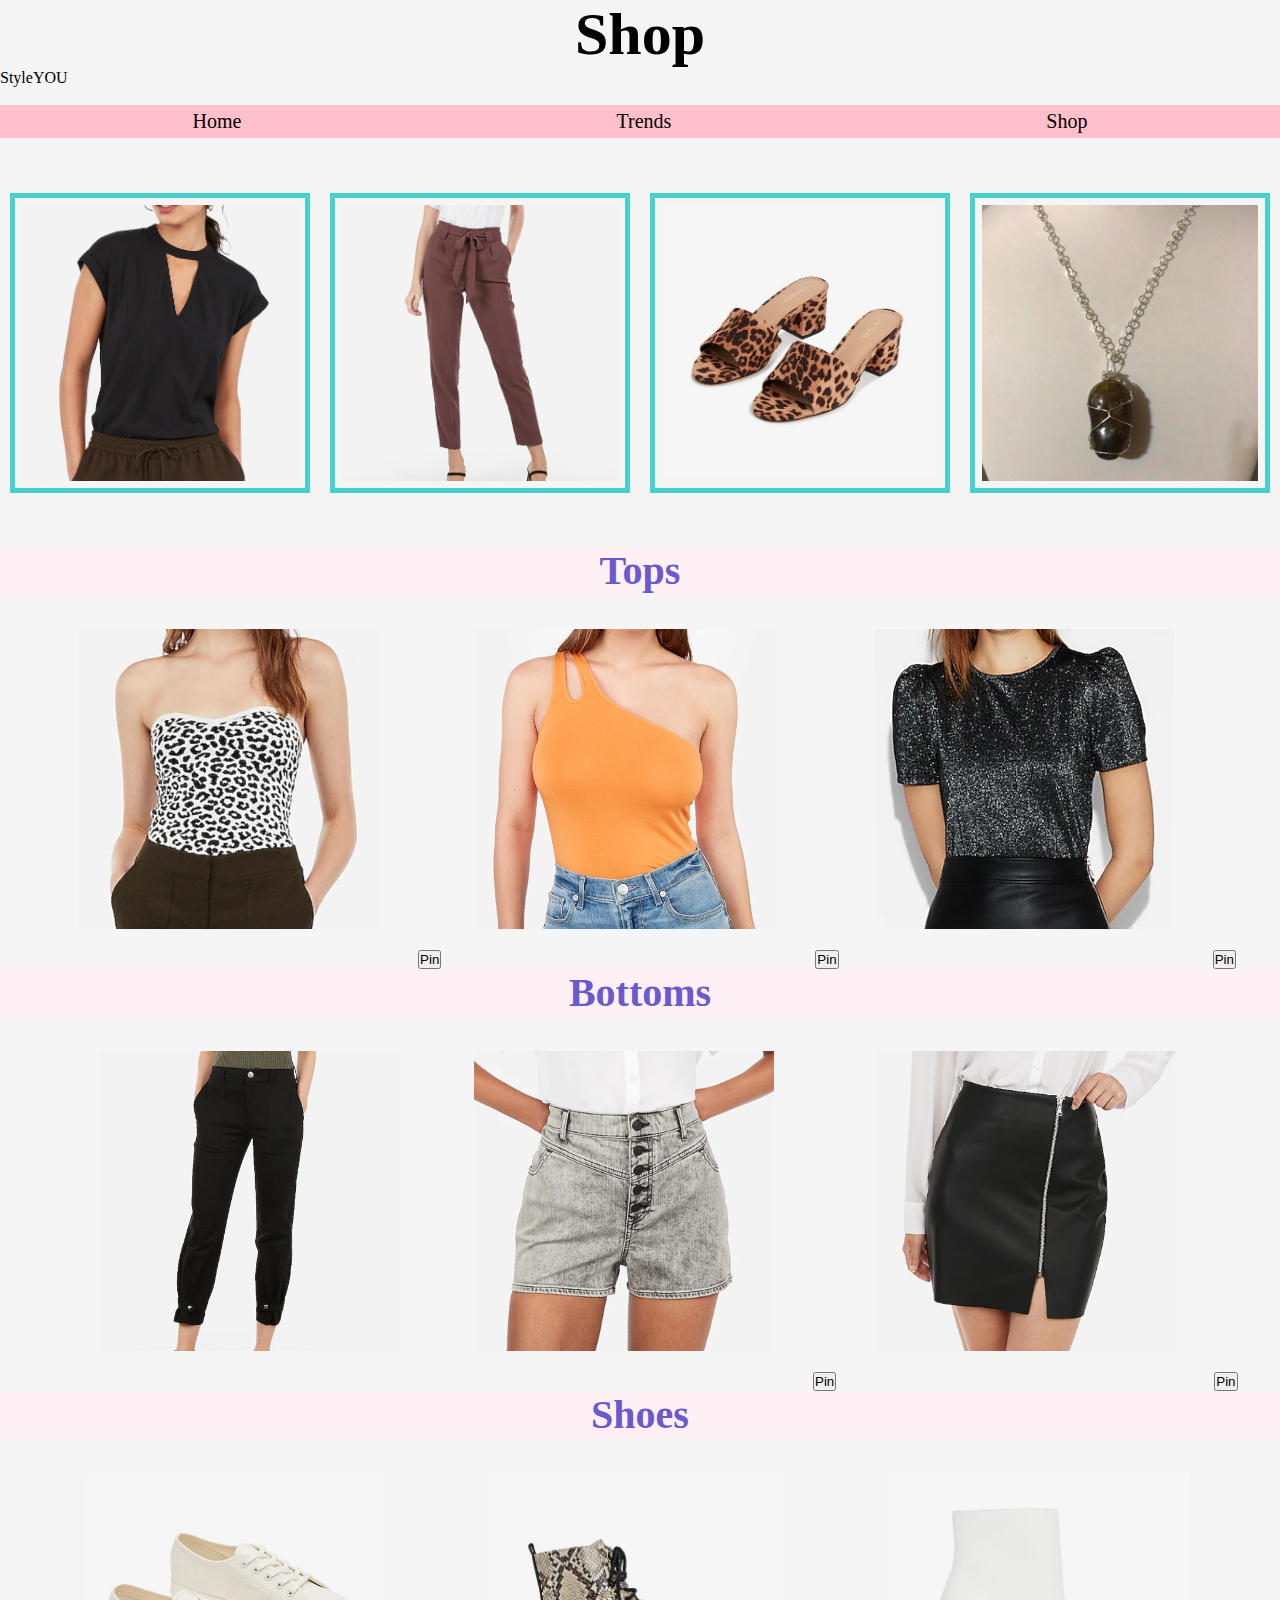
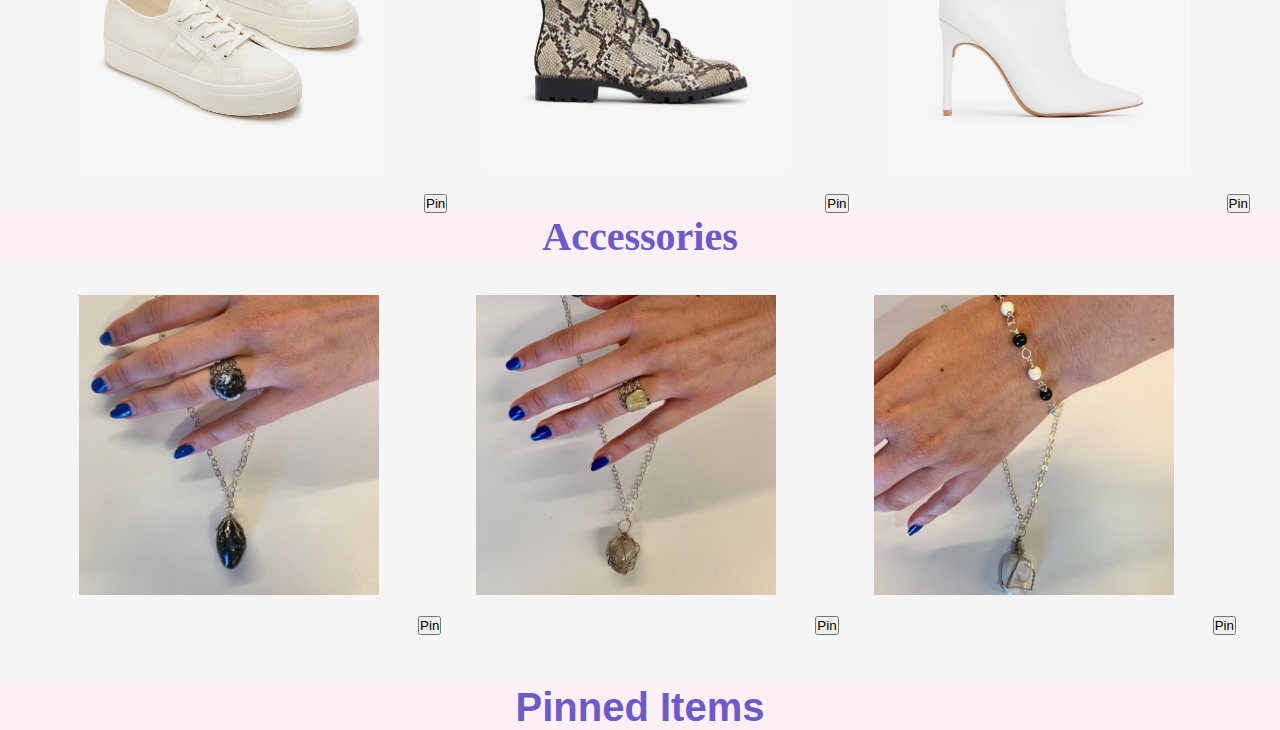
<file: shop.html>
<!DOCTYPE html>
<html lang="en" dir="ltr">
  <head>
    <meta charset="utf-8">
    <link rel="stylesheet" href="shop.css">
    <title>StyleYOU.shop</title>
  </head>
  <body>

    <h1 class="shop">Shop</h1>
<p>StyleYOU</p>

<br>

    <div class="nav-bar">
    <a class="top-nav" href="index.html">Home
    </a>
    <a class="top-nav" href="trends.html">Trends
    </a>
    <a class="top-nav" href="shop.html">Shop
    </a>
    <!-- <input type="text" placeholder="Search"> -->
  </div>

  <div class="shop-div">
      <a href="#first-row">
        <img class="shop-bar"src = "tops.png">
      </a>
      <a href="#second-row">
        <img class="shop-bar" src = "bottoms.png">
      </a>
      <a href="#third-row">
        <img class="shop-bar" src = "shoes.png">
      </a>
      <a href="#fourth-row">
        <img class="shop-bar" src = "accessories.png">
      </a>
    </div>


<h2>Tops</h2>
<span class="first-row" id="first-row">
    <span>
      <a href="https://www.express.com/clothing/women/leopard-sweetheart-sweater-tube-top/pro/08260917/color/Leopard/"><img src="top1.png"></a>
      <button type="button" name="button">Pin</button>
    </span>
    <span>
      <a href="https://www.express.com/clothing/women/express-one-eleven-one-shoulder-cut-out-tank/pro/03756288/color/Yellow%20Papaya/"><img src="top2.png"></a>
      <button type="button" name="button">Pin</button>
    </span>
    <span>
      <a href="https://www.express.com/clothing/women/sparkle-puff-sleeve-tee/pro/06474852/color/Pitch%20Black/"><img src="top3.png"></a>
        <button type="button" name="button">Pin</button>
    </span>
</span>

<h3>Bottoms</h3>
<span class="second-row" id="second-row">
    <span>
      <a href="https://www.express.com/clothing/women/high-waisted-straight-cropped-cinched-hem-utility-pant/pro/06738036/color/Pitch%20Black/e/regular/?selectedColor=Pitch%20Black">
      <img src="bottom1.png"></a>
<a href="https://www.express.com/clothing/women/super-high-waisted-original-black-faded-button-fly-denim-shorts/pro/05875151/color/Pitch%20Black/"><img src="bottom2.png"></a>
      <button type="button" name="button">Pin</button>
    <span>
<a href="https://www.express.com/clothing/women/high-waisted-faux-leather-zip-front-mini-skirt/pro/07658841/color/Pitch%20Black/">  <img src="bottom3.png"></a>
      <button type="button" name="button">Pin</button>
    </span>
</span>

<h4>Shoes</h4>
<span class="third-row" id="third-row">
  <span>
    <a href="https://www.express.com/clothing/women/superga-mid-platform-sneakers/pro/00929521/cat2870001"><img src="shoe1.png"></a>
    <button type="button" name="button">Pin</button>
  </span>
  <span>
    <a href="https://www.express.com/clothing/women/snakeskin-print-rhinestone-lug-boots/pro/00419153/color/Neutral%20Print/"><img src="shoe2.png"></a>
    <button type="button" name="button">Pin</button>
  </span>
  <span>
    <a href="https://www.express.com/clothing/women/thin-heel-booties/pro/00419175/color/White/"><img src="shoe3.png"></a>
    <button type="button" name="button">Pin</button>
  </span>
  </span>

<h5>Accessories</h5>
  <span class="fourth-row" id="fourth-row">
    <span>
      <img src="accessory1.jpg">
      <button type="button" name="button">Pin</button>
    </span>
    <span>
      <img src="accessory2.jpg">
      <button type="button" name="button">Pin</button>
    </span>
    <span>
      <img src="accessory3.jpg">
      <button type="button" name="button">Pin</button>
    </span>
  </span>



<div class="container">
  <h4> Pinned Items </h4>

</div>

<script src="https://ajax.googleapis.com/ajax/libs/jquery/2.1.3/jquery.min.js"></script>
  <script type="text/javascript" src="index.js"></script>
  </body>
</html>
</file>
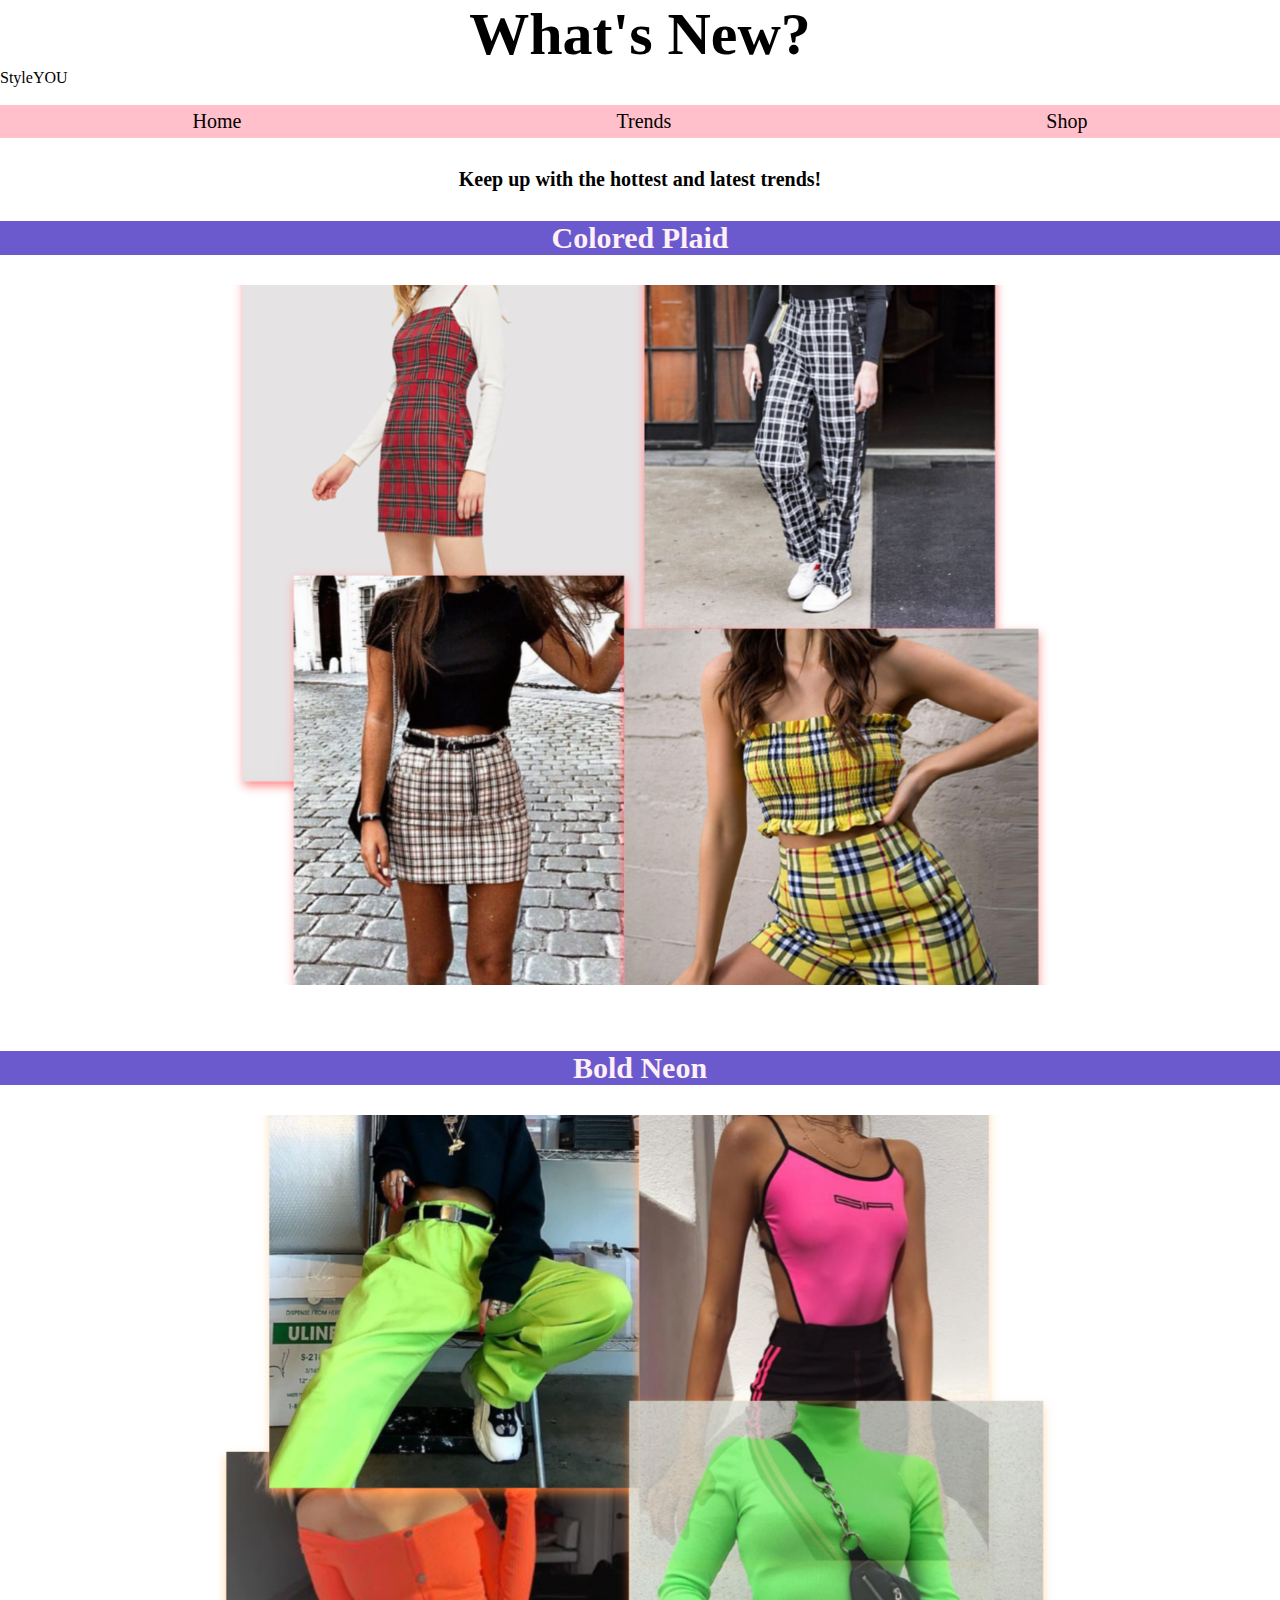
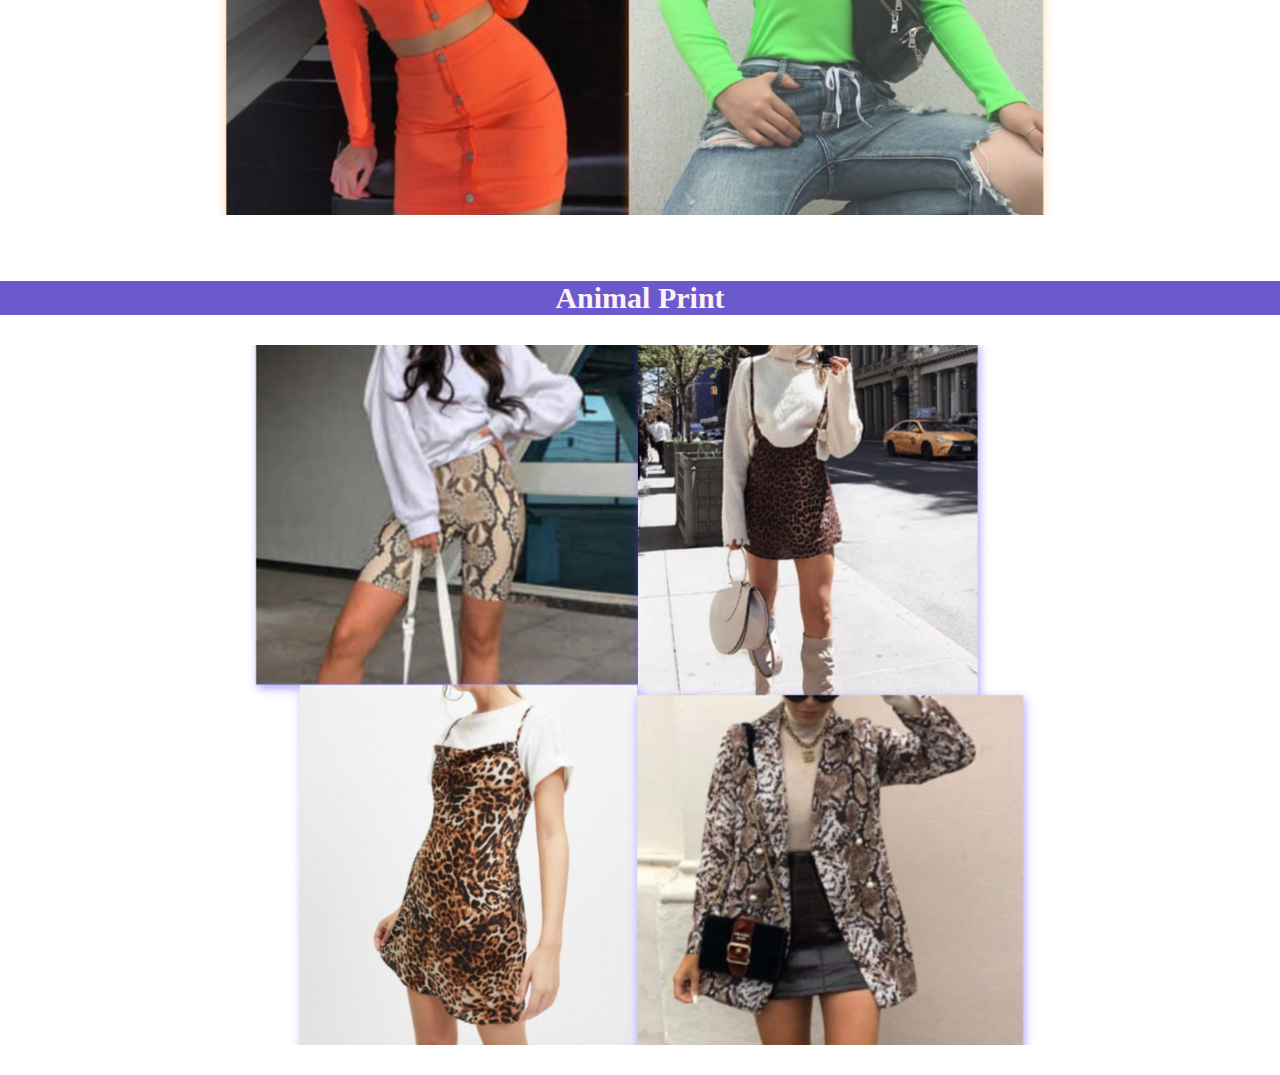
<file: trends.html>
<!DOCTYPE html>
<html lang="en" dir="ltr">
  <head>
    <meta charset="utf-8">
    <link rel="stylesheet" href="trends.css">
    <title>StyleYOU.trends</title>
  </head>
  <body>

<h1 class = "trends">What's New?</h1>

<p>StyleYOU</p>

<br>

    <div class="nav-bar">
    <a href="index.html">Home</a>
    <a href="trends.html">Trends</a>
    <a href="shop.html">Shop</a>
    <!-- <input type="text" placeholder="Search"> -->
  </div>

  <h3 class="trendInfo">Keep up with the hottest and latest trends!</h3>

<h4 class="plaid-title">Colored Plaid</h4>
  <div class="plaidSection">
    <img src="plaid.png">
  </div>

<br><br>

<h4 class="neon-title">Bold Neon</h4>
  <div class="neonSection">
    <img src="neon.png">
  </div>

  <br><br>

<h4 class="animal-title">Animal Print</h4>
  <div class="animalSection">
    <img src="animal.png">
  </div>







  </body>
</html>
</file>
<file: shop.css>
*{
  margin: 0;
  padding: 0;
  box-sizing: border-box;
}

body{
  background-color: whiteSmoke;
}

.shop{
  text-align: center;
  font-size: 60px;
}

a:link {
  text-decoration: none;
  color: black;
}

a:visited{
  color: black;
}

a:hover{
  background-color: slateBlue;
  opacity: .8;
}

.nav-bar{
  display: flex;
  justify-content: space-around;
  text-align: center;
  font-size: 20px;
  background-color: pink;
  color: black;
  padding: 5px;
  margin-bottom: 25px;
}

.shop-bar{
  height: 300px;
  width: 300px;
  object-fit: cover;
  padding: 7px;
  border: 5px solid mediumTurquoise;
  margin: 5px;
  margin-bottom: 50px;
  margin-top: 30px;

}

.shop-div {
  display: flex;
  flex-direction: row;
  justify-content: space-around;
}

img{
  object-fit: cover;
  width: 300px;
  height: 300px;
  margin: 35px;
}


h2{
  display: flex;
  justify-content: space-around;
  text-align: center;
  font-size: 40px;
  background-color: lavenderBlush;
  color: slateBlue;
}

h3{
  display: flex;
  justify-content: space-around;
  text-align: center;
  font-size: 40px;
  background-color: lavenderBlush;
  color: slateBlue;
}

h4{
  display: flex;
  justify-content: space-around;
  text-align: center;
  font-size: 40px;
  background-color: lavenderBlush;
  color: slateBlue;
}

h5{
  display: flex;
  justify-content: space-around;
  text-align: center;
  font-size: 40px;
  background-color: lavenderBlush;
  color: slateBlue;
}

.container{
  text-align: center;
  font-size: 20px;
  background-color: pink;
  font-family: Tahoma, Geneva, sans-serif;
  margin-top: 50px;
}

.first-row{
  display: flex;
  flex-direction: row;
  justify-content: center;
}

.second-row {
  margin-left: 65px
}

 .third-row{
  margin-left: 50px;
}

.fourth-row{
  display: flex;
  flex-direction: row;
  justify-content: center;
}
</file>
<file: trends.css>
*{
  margin: 0;
  padding: 0;
  box-sizing: border-box;
}

body{
  background-color: white;
}

.trends{
  text-align: center;
  font-size: 60px;

}

.nav-bar{
  display: flex;
  justify-content: space-around;
  text-align: center;
  font-size: 20px;
  margin-bottom: 25px;
  background-color: pink;
  color: black;
  padding: 5px;
}

.trendInfo{
  font-size: 20px;
  text-align: center;
  margin: 30px;
}
/* .search{
  align-self: center;
  float: right;
} */

img{
  object-fit: cover;
  weight: 700px;
  height: 700px;
  margin: 30px;
}

.plaidSection{
  display:flex;
  justify-content: space-around;
  text-align: left;
}

a:link {
  text-decoration: none;
  color: black;
}

a:visited{
  color: black;
}

a:hover{
  background-color: slateBlue;
  opacity: .8;
}

.neonSection{
  display:flex;
  justify-content: space-around;
  text-align: left;
}

.animalSection{
  display:flex;
  justify-content: space-around;
  text-align: left;
}

.plaid-title{
  text-align: center;
  font-size: 30px;
  background-color: slateBlue;
  color: lavenderBlush;
}

.neon-title{
  text-align: center;
  font-size: 30px;
  background-color: slateBlue;
  color: lavenderBlush;
}

.animal-title{
  text-align: center;
  font-size: 30px;
  background-color: slateBlue;
  color: lavenderBlush;
}
</file>
